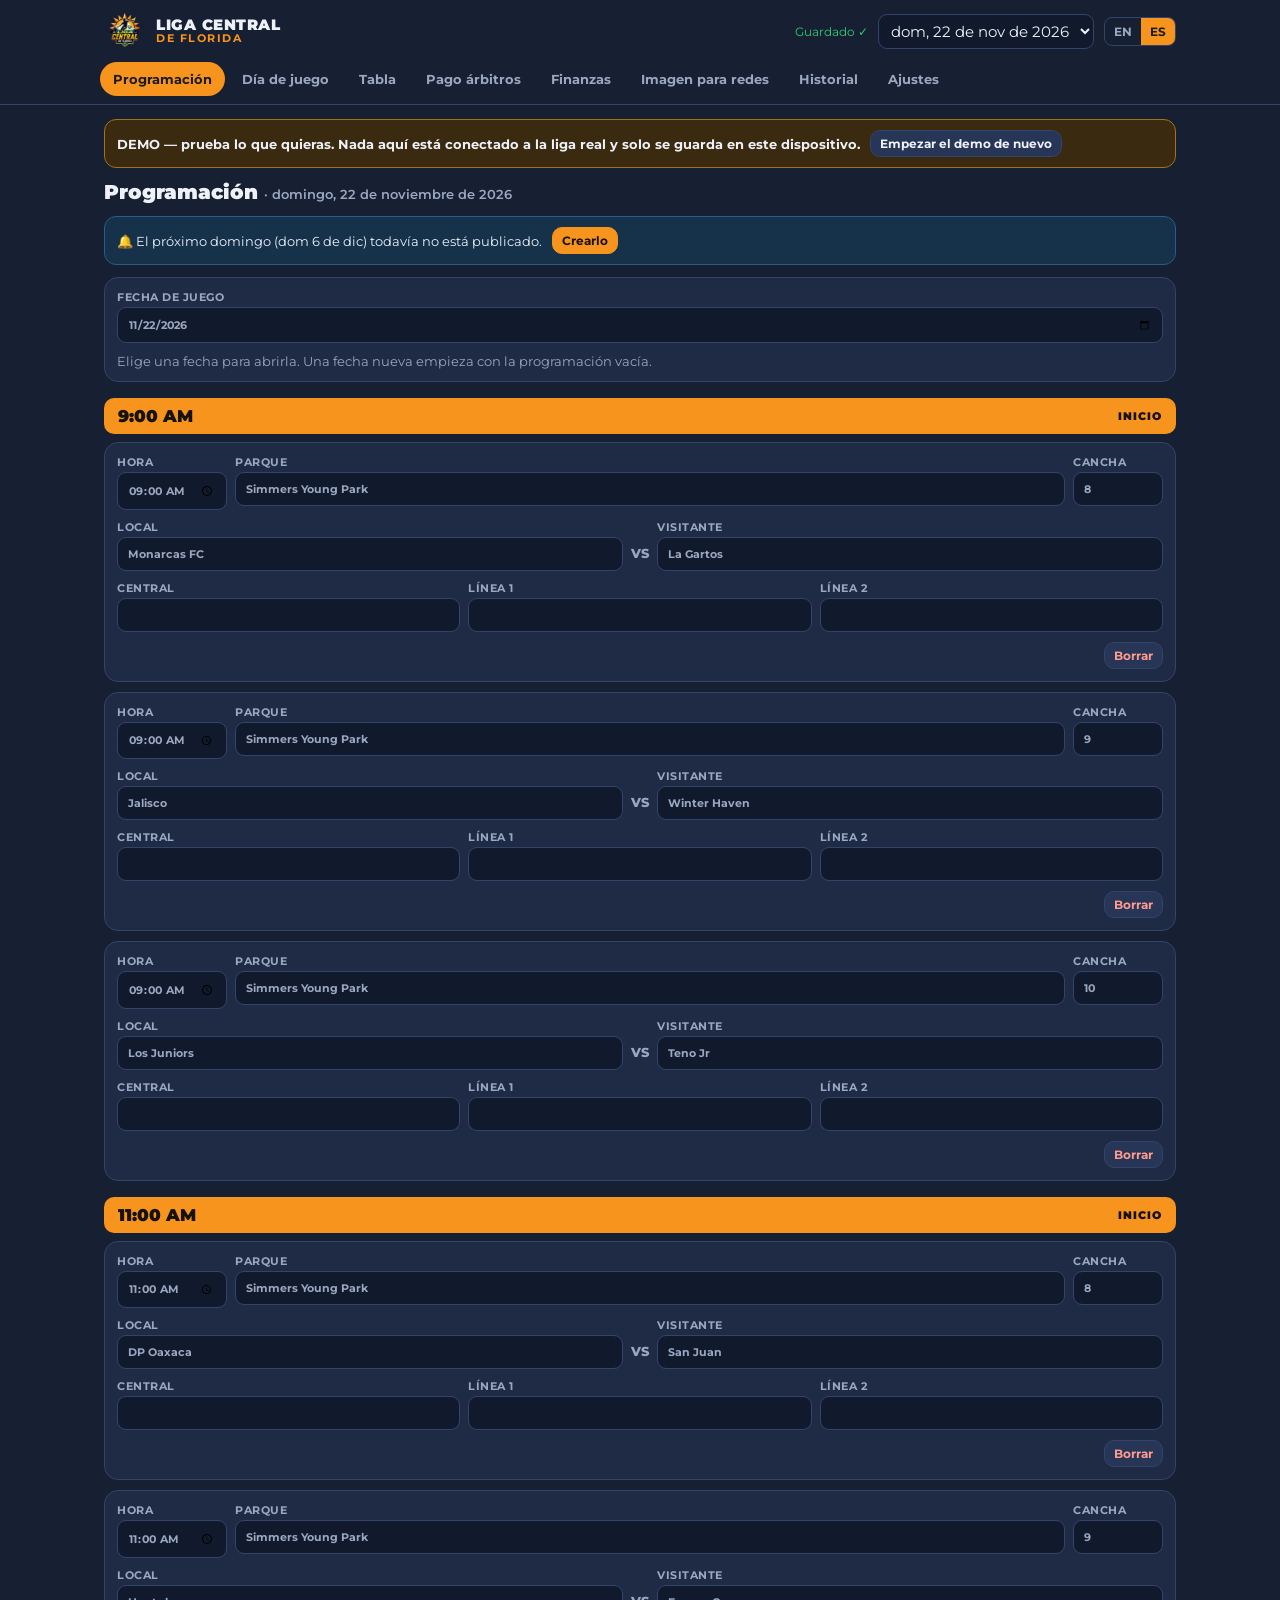
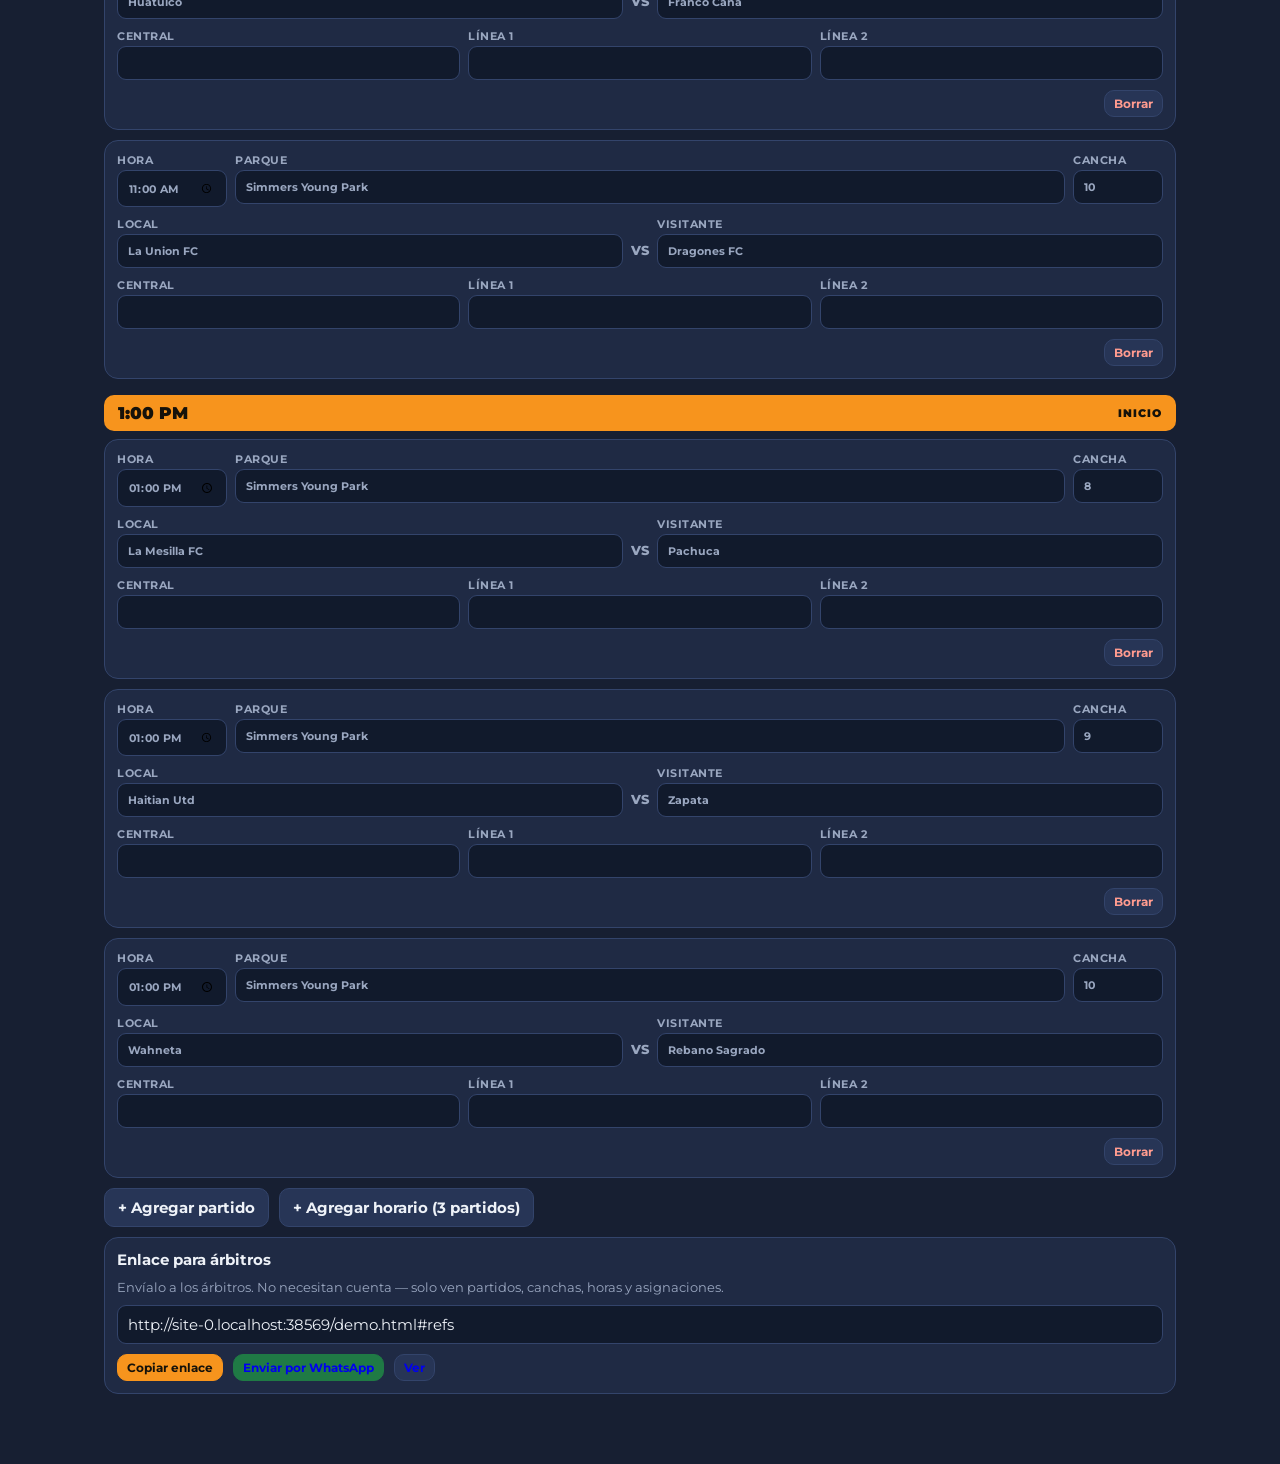
<file: demo.html>
<!DOCTYPE html>
<html lang="es">
<head>
<meta charset="utf-8">
<meta name="viewport" content="width=device-width, initial-scale=1">
<title>DEMO · Liga Central de Florida</title>
<meta name="theme-color" content="#171f32">
<link rel="manifest" href="manifest.json">
<link rel="icon" href="icon-192.png">
<link rel="apple-touch-icon" href="icon-180.png">
<meta name="apple-mobile-web-app-capable" content="yes">
<meta name="apple-mobile-web-app-title" content="Liga Central">
<meta name="apple-mobile-web-app-status-bar-style" content="black-translucent">
<link href="https://fonts.googleapis.com/css2?family=Montserrat:wght@500;600;700;800;900&display=swap" rel="stylesheet">
<link rel="stylesheet" href="style.css">
</head>
<body>
<div id="app"><div class="empty">Cargando… / Loading…</div></div>
<script>window.DEMO = true;</script>
<script type="module" src="app.js"></script>
<script>
if ('serviceWorker' in navigator) { window.addEventListener('load', () => navigator.serviceWorker.register('sw.js').catch(() => {})); }
</script>
</body>
</html>
</file>
<file: style.css>
:root{--bg:#171f32;--p1:#1f2a44;--p2:#273556;--line:#33446b;--or:#f7941d;--ye:#ffd23f;--tx:#eef2f8;--mu:#9aa7c0;--gr:#2ecc71;--rd:#e74c3c;--in:#111a2c}
*{box-sizing:border-box}
html,body{margin:0;background:var(--bg);color:var(--tx);font-family:Montserrat,system-ui,-apple-system,Segoe UI,sans-serif;font-size:15px}
button,input,select,textarea{font:inherit;color:inherit}
header{position:sticky;top:0;z-index:5;background:var(--bg);border-bottom:1px solid var(--line)}
.top{display:flex;align-items:center;gap:10px;padding:10px 14px;max-width:1100px;margin:0 auto}
.top img{width:42px;height:42px;border-radius:8px}
.brand{font-weight:900;letter-spacing:.5px;line-height:1.05}
.brand small{display:block;color:var(--or);font-size:11px;font-weight:700;letter-spacing:1.5px}
.sp{flex:1}
.save{font-size:12px;color:var(--mu);white-space:nowrap}
.save.ok{color:var(--gr)}.save.busy{color:var(--ye)}.save.err{color:var(--rd)}
.lang{display:flex;border:1px solid var(--line);border-radius:8px;overflow:hidden}
.lang button{background:none;border:0;padding:6px 9px;font-weight:700;font-size:12px;cursor:pointer;color:var(--mu)}
.lang button.on{background:var(--or);color:#1a1a1a}
nav{display:flex;gap:4px;overflow-x:auto;padding:0 10px 8px;max-width:1100px;margin:0 auto;scrollbar-width:none}
nav a{flex:none;text-decoration:none;color:var(--mu);font-weight:700;font-size:13px;padding:8px 12px;border-radius:999px;border:1px solid transparent}
nav a.on{color:#1a1a1a;background:var(--or)}
main{max-width:1100px;margin:0 auto;padding:14px 14px 60px}
h2{font-size:20px;font-weight:900;margin:6px 0 12px}
.row{display:flex;gap:10px;flex-wrap:wrap;align-items:center}
.card{background:var(--p1);border:1px solid var(--line);border-radius:14px;padding:12px;margin-bottom:10px}
.band{display:flex;align-items:center;justify-content:space-between;background:var(--or);color:#16120a;font-weight:900;border-radius:10px;padding:8px 14px;margin:16px 0 8px;font-size:17px}
.band small{font-size:11px;letter-spacing:1px}
label.f{display:flex;flex-direction:column;gap:3px;font-size:11px;font-weight:700;color:var(--mu);text-transform:uppercase;letter-spacing:.5px;min-width:0}
input,select,textarea{background:var(--in);border:1px solid var(--line);border-radius:9px;padding:9px 10px;min-width:0;width:100%}
input:focus,select:focus,textarea:focus{outline:2px solid var(--or);border-color:transparent}
input[type=checkbox]{width:auto}
.g3{display:grid;grid-template-columns:repeat(3,1fr);gap:8px}
.gm{display:grid;grid-template-columns:110px 1fr 90px;gap:8px}
.vs{display:grid;grid-template-columns:1fr auto 1fr;gap:8px;align-items:end}
.vs .x{color:var(--mu);font-weight:800;padding-bottom:10px;font-size:13px}
.btn{background:var(--p2);border:1px solid var(--line);border-radius:10px;padding:9px 13px;font-weight:700;cursor:pointer}
.btn.pri{background:var(--or);color:#16120a;border-color:var(--or)}
.btn.sm{padding:5px 9px;font-size:12px}
.btn.del{color:#ff9b8f}
.btn.warn{background:var(--rd);color:#fff;border-color:var(--rd)}
.mt{margin-top:10px}.mb{margin-bottom:10px}
.muted{color:var(--mu);font-size:13px}
.warns{background:#3a2412;border:1px solid #7a4a18;border-radius:12px;padding:10px 12px;margin-bottom:12px;font-size:13px}
.warns b{color:var(--ye)}
.warns div{margin:3px 0}
.notice{background:#16314a;border:1px solid #2b5c85;border-radius:12px;padding:10px 12px;margin-bottom:12px;font-size:13px;display:flex;gap:10px;align-items:center;flex-wrap:wrap}
.chips{display:flex;gap:8px;flex-wrap:wrap;margin-bottom:12px}
.chip{background:var(--p1);border:1px solid var(--line);border-radius:12px;padding:10px 14px;min-width:130px}
.chip b{display:block;font-size:22px;font-weight:900}
.chip span{font-size:11px;color:var(--mu);font-weight:700;text-transform:uppercase;letter-spacing:.5px}
.fb{display:inline-block;border:1.5px solid var(--or);color:var(--or);border-radius:7px;padding:2px 8px;font-size:12px;font-weight:800}
.pk{display:inline-block;background:var(--p2);border-radius:7px;padding:3px 8px;font-size:11px;font-weight:700;color:#cdd6ea}
.match{display:grid;grid-template-columns:1fr auto 1fr;gap:10px;align-items:center;margin:10px 0}
.team{font-weight:800;font-size:16px}
.team.h{text-align:right}
.score{display:flex;gap:6px;align-items:center}
.score input{width:52px;text-align:center;font-weight:900;font-size:20px;padding:6px}
.paid{display:flex;align-items:center;gap:8px;padding:8px 10px;border:1px solid var(--line);border-radius:10px;cursor:pointer;font-size:13px;font-weight:700;user-select:none}
.paid.yes{border-color:var(--gr);background:#163a2a;color:#8ff0b8}
.paid input{width:20px;height:20px;accent-color:var(--gr)}
.paids{display:grid;grid-template-columns:1fr 1fr;gap:8px}
.seg{display:flex;border:1px solid var(--line);border-radius:10px;overflow:hidden;flex-wrap:wrap}
.seg button{flex:1;background:none;border:0;padding:7px 8px;font-size:12px;font-weight:700;cursor:pointer;color:var(--mu);white-space:nowrap}
.seg button.on{background:var(--p2);color:var(--tx)}
.seg button.on.final{background:var(--gr);color:#0b2416}
.seg button.on.live{background:var(--ye);color:#2a2100}
.seg button.on.cancel{background:var(--rd);color:#fff}
.cards{display:flex;gap:6px;flex-wrap:wrap;margin:8px 0}
.ck{display:inline-flex;align-items:center;gap:6px;background:var(--in);border:1px solid var(--line);border-radius:8px;padding:4px 8px;font-size:13px}
.ck i{display:inline-block;width:11px;height:15px;border-radius:2px}
.ck i.Y{background:var(--ye)}.ck i.R{background:var(--rd)}
.ck button{background:none;border:0;color:var(--mu);cursor:pointer;font-size:15px;padding:0 2px}
.addc{display:grid;grid-template-columns:1fr 130px auto auto;gap:6px}
.refs{font-size:12px;color:var(--mu);margin-top:6px}
.refs b{color:#cdd6ea}
table{width:100%;border-collapse:collapse}
th,td{padding:10px 8px;border-bottom:1px solid var(--line);text-align:left}
th{font-size:11px;color:var(--mu);text-transform:uppercase;letter-spacing:.5px}
td.n,th.n{text-align:right;font-variant-numeric:tabular-nums}
tr.tot td{font-weight:900;border-bottom:0}
.gimg{width:100%;max-width:560px;border-radius:12px;display:block;margin:0 auto;border:1px solid var(--line)}
.hist{display:flex;justify-content:space-between;gap:10px;align-items:center;flex-wrap:wrap}
.res{font-size:13px;margin:3px 0}
.hl{outline:2px solid var(--ye);background:#2c2a1a}
.me{color:var(--ye)!important}
.empty{color:var(--mu);text-align:center;padding:30px 10px}
@media(max-width:640px){.top{flex-wrap:wrap}.top select{order:9;width:100%!important}.g3.r{grid-template-columns:repeat(3,1fr)}.gm{grid-template-columns:1fr 1fr}.gm label:nth-child(2){grid-column:span 2;order:3}.g3{grid-template-columns:1fr}.addc{grid-template-columns:1fr 1fr}.brand{font-size:14px}.team{font-size:14px}}

.login{max-width:380px;margin:40px auto}.login img{width:140px;border-radius:16px;display:block;margin:0 auto 14px}.err{color:#ff9b8f;font-size:13px;margin-top:8px}
.modal{position:fixed;inset:0;background:rgba(5,8,15,.72);display:flex;align-items:center;justify-content:center;z-index:20;padding:14px}
.modal.top{z-index:30}
.box{background:var(--p1);border:1px solid var(--line);border-radius:16px;padding:16px;max-width:480px;width:100%;max-height:92vh;overflow:auto}
.box hr{border:0;border-top:1px solid var(--line);margin:16px 0}
.g4{display:grid;grid-template-columns:repeat(4,1fr);gap:8px}.g2{display:grid;grid-template-columns:110px 1fr;gap:8px}
.tw{overflow-x:auto;padding:6px}
.tbl{font-size:13px;min-width:520px}.tbl .tn{position:sticky;left:0;background:var(--p1)}.tbl th,.tbl td{padding:8px 5px;text-align:center}.tbl .tn{text-align:left}
.tbl tr.outr td{opacity:.45}
</file>
